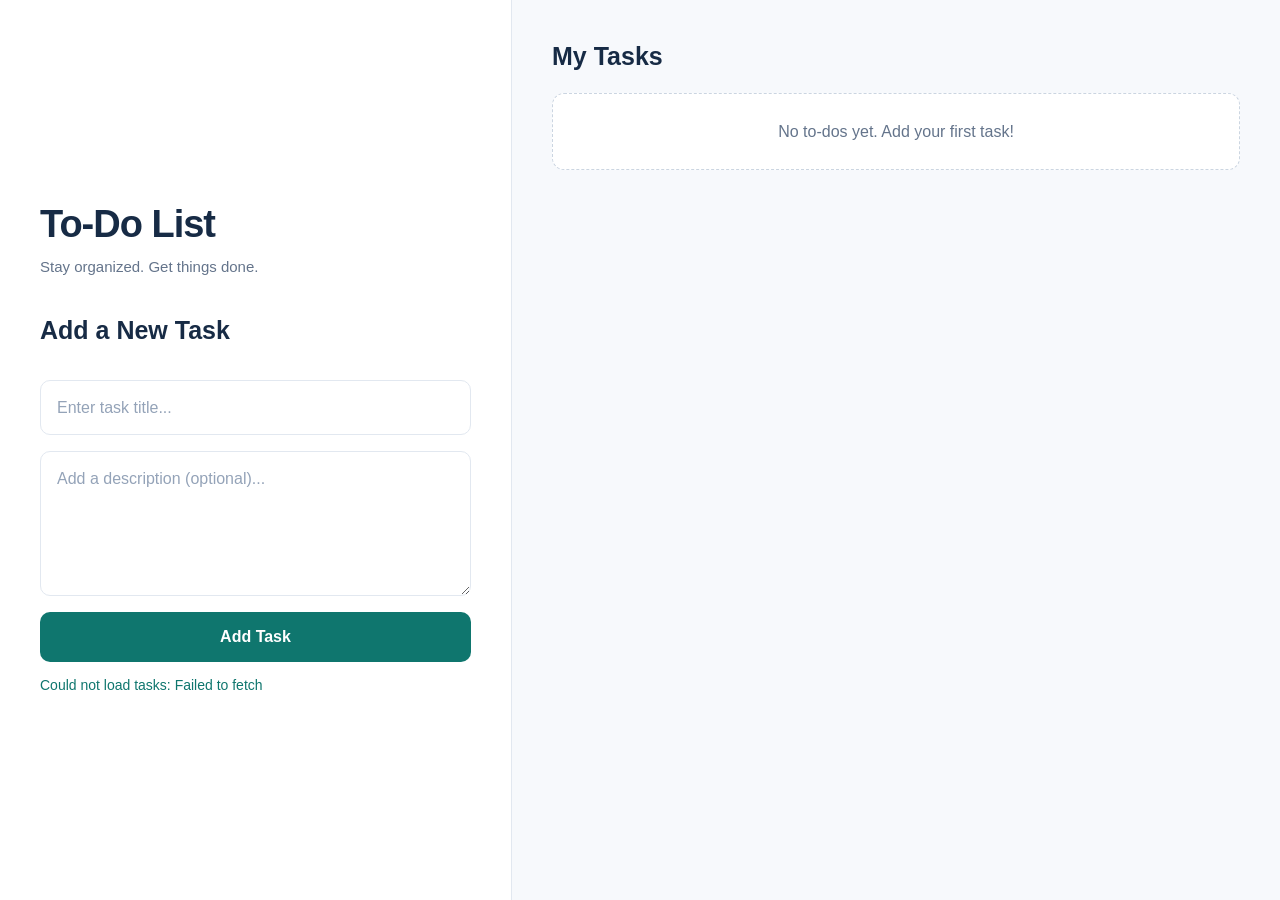
<file: index.html>
<!doctype html>
<html lang="en">
  <head>
    <meta charset="UTF-8" />
    <meta name="viewport" content="width=device-width, initial-scale=1.0" />
    <title>To-Do List</title>
    <link rel="stylesheet" href="style.css">
  </head>
  <body>
    <div class="app-layout">
      <!-- Left: 40% Add Task Panel -->
      <section class="form-panel">
        <h1>To-Do List</h1>
        <p class="subtitle">Stay organized. Get things done.</p>

        <h2>Add a New Task</h2>

        <form id="todo-form">
          <input
            id="title"
            type="text"
            placeholder="Enter task title..."
            required
          />

          <textarea
            id="description"
            placeholder="Add a description (optional)..."
          ></textarea>

          <button id="submit-button" type="submit">Add Task</button>
        </form>

        <p id="status-message" role="status" aria-live="polite"></p>
      </section>

      <!-- Right: 60% Task Grid -->
      <section class="tasks-panel">
        <h2>My Tasks</h2>

        <p id="empty-message">No to-dos yet. Add your first task!</p>

        <ul id="todo-list"></ul>
      </section>
    </div>

    <script src="script.js"></script>
  </body>
</html>
</file>
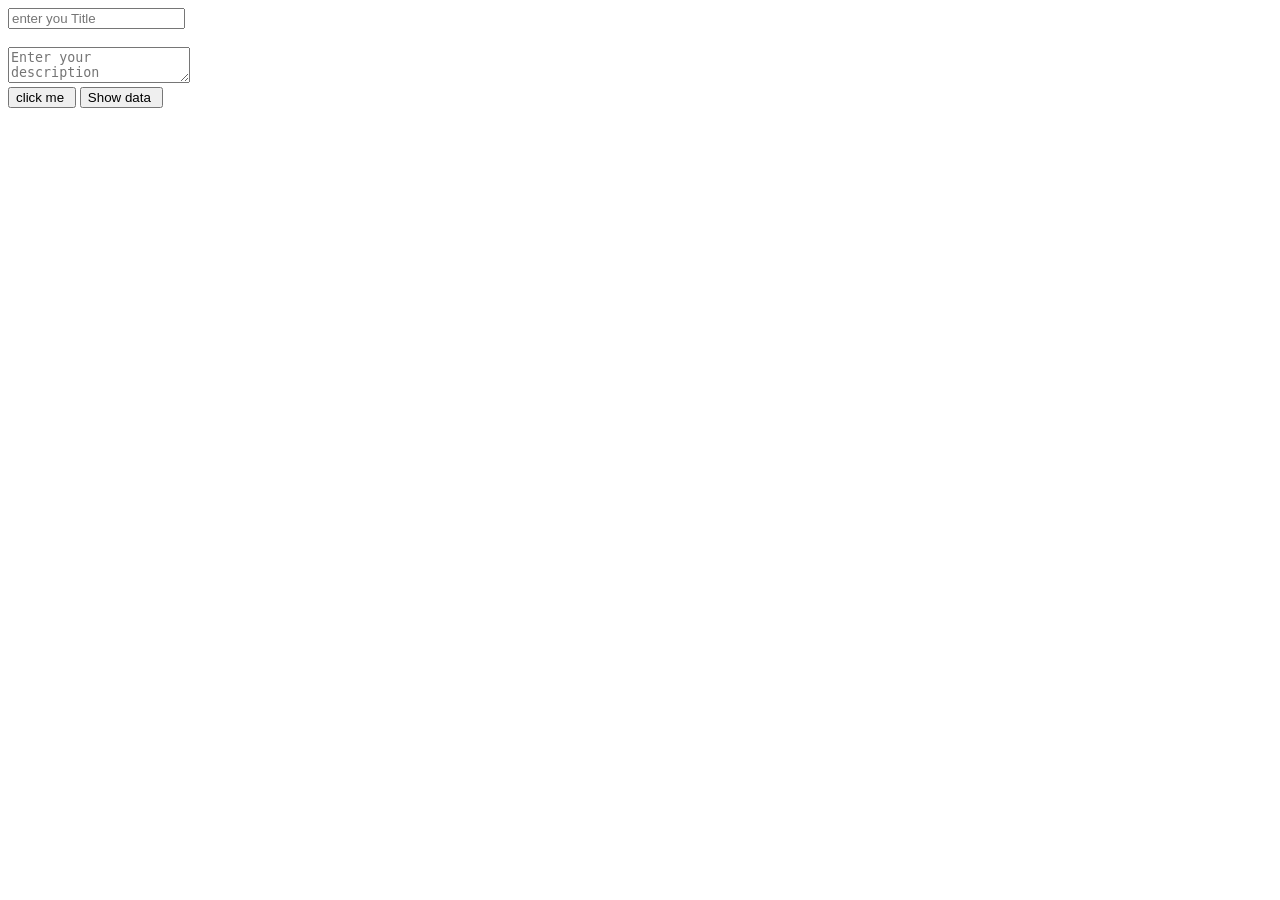
<file: demo.html>
<!doctype html>
<html lang="en">
  <head>
    <meta charset="UTF-8" />
    <meta name="viewport" content="width=device-width, initial-scale=1.0" />
    <title>Document</title>
  </head>
  <body>
    <input
      type="text"
      id="title"
      placeholder="enter you Title"
      required
    /><br /><br />
    <textarea
      name=""
      id="textarea"
      required
      placeholder="Enter your description"
    ></textarea>
    <br />
    <input type="button" value="click me " id="btn" />
    <input type="button" value="Show data " id="show" />
    <script src="demo.js"></script>
  </body>
</html>
</file>
<file: style.css>
/* ==============================
   1. Global Styles
================================= */

:root {
  --primary: #0f766e;
  --primary-dark: #115e59;
  --primary-light: #dff5f0;

  --background: #f3f6fb;
  --surface: #ffffff;

  --text: #172b45;
  --text-light: #64748b;

  --border: #e2e8f0;
  --danger: #dc2626;
  --danger-light: #fee2e2;

  --shadow: 0 8px 25px rgba(15, 23, 42, 0.06);
}

* {
  box-sizing: border-box;
  margin: 0;
  padding: 0;
}

html {
  min-height: 100%;
}

body {
  min-height: 100vh;
  font-family: Arial, Helvetica, sans-serif;
  background: var(--background);
  color: var(--text);
  line-height: 1.6;
}

/* ==============================
   2. Main Split Layout
   Left: 40%
   Right: 60%
================================= */

/* Add class="app-layout" to the main wrapper */
.app-layout {
  display: grid;
  grid-template-columns: 2fr 3fr;
  min-height: 100vh;
}

/* Left and right panels */
.form-panel,
.tasks-panel {
  min-width: 0;
  padding: 40px;
}

/* Left form panel */
.form-panel {
  display: flex;
  flex-direction: column;
  justify-content: center;
  background: #ffffff;
  border-right: 1px solid var(--border);
}

/* Right task panel */
.tasks-panel {
  background: #f7f9fc;
}

/* ==============================
   3. Page Headings
================================= */

h1 {
  margin-bottom: 8px;
  font-size: clamp(28px, 3vw, 38px);
  line-height: 1.2;
  letter-spacing: -1px;
  color: var(--text);
}

h2 {
  margin-bottom: 8px;
  font-size: 25px;
  line-height: 1.3;
}

h3 {
  font-size: 17px;
  line-height: 1.4;
  overflow-wrap: anywhere;
}

.subtitle {
  margin-bottom: 35px;
  color: var(--text-light);
  font-size: 15px;
}

/* ==============================
   4. Add Task Form
================================= */

#todo-form {
  display: flex;
  flex-direction: column;
  gap: 16px;
  width: 100%;
  margin-top: 25px;
}

#title,
#description {
  width: 100%;
  padding: 14px 16px;
  border: 1px solid var(--border);
  border-radius: 10px;
  background: var(--surface);
  color: var(--text);
  font: inherit;
  transition:
    border-color 0.2s ease,
    box-shadow 0.2s ease;
}

#title {
  min-height: 50px;
}

#description {
  min-height: 145px;
  resize: vertical;
}

#title::placeholder,
#description::placeholder {
  color: #94a3b8;
}

#title:focus,
#description:focus {
  outline: none;
  border-color: var(--primary);
  box-shadow: 0 0 0 4px rgba(15, 118, 110, 0.1);
}

/* Add Task button */
#submit-button {
  width: 100%;
  min-height: 50px;
  padding: 13px 20px;
  border: none;
  border-radius: 10px;
  background: var(--primary);
  color: white;
  font-size: 16px;
  font-weight: 700;
  cursor: pointer;
  transition:
    background 0.2s ease,
    transform 0.2s ease;
}

#submit-button:hover {
  background: var(--primary-dark);
  transform: translateY(-1px);
}

#submit-button:active {
  transform: translateY(0);
}

/* ==============================
   5. Status and Empty Messages
================================= */

#status-message {
  min-height: 24px;
  margin-top: 12px;
  color: var(--primary);
  font-size: 14px;
  overflow-wrap: anywhere;
}

#empty-message {
  margin-top: 20px;
  padding: 25px;
  border: 1px dashed #cbd5e1;
  border-radius: 12px;
  color: var(--text-light);
  text-align: center;
  background: white;
}

#empty-message[hidden] {
  display: none;
}

/* ==============================
   6. Tasks Grid
================================= */

#todo-list {
  display: grid;
  grid-template-columns: repeat(2, minmax(0, 1fr));
  align-content: start;
  gap: 18px;
  margin-top: 25px;
  padding: 0;
  list-style: none;
}

/* Individual task card */
#todo-list li {
  display: flex;
  flex-direction: column;
  align-items: stretch;
  min-width: 0;
  padding: 22px;
  border: 1px solid var(--border);
  border-radius: 14px;
  background: var(--surface);
  box-shadow: var(--shadow);
  transition:
    transform 0.2s ease,
    box-shadow 0.2s ease;
  animation: cardAppear 0.3s ease both;
}

#todo-list li:hover {
  transform: translateY(-3px);
  box-shadow: 0 12px 30px rgba(15, 23, 42, 0.09);
}

/* Task title */
#todo-list h3 {
  margin-bottom: 9px;
  color: var(--text);
  font-weight: 700;
}

/* Task description */
#todo-list li p {
  margin-bottom: 20px;
  color: var(--text-light);
  font-size: 14px;
  line-height: 1.6;
  overflow-wrap: anywhere;
  white-space: pre-wrap;
}

/* ==============================
   7. Edit and Delete Buttons
================================= */

#todo-list li button {
  min-height: 38px;
  padding: 9px 13px;
  border: none;
  border-radius: 8px;
  font-size: 13px;
  font-weight: 700;
  cursor: pointer;
  display: flex;
  transition:
    background 0.2s ease,
    transform 0.2s ease;
}

/* Edit button */
#todo-list li button:first-of-type {
  margin-top: auto;
  width: 30%;
  background: var(--primary-light);
  color: var(--primary-dark);
}

#todo-list li button:first-of-type:hover {
  background: #c5eee5;
}

/* Delete button */
#todo-list li button:last-of-type {
  margin-top: 8px;
  width: 30%;
  background: var(--danger-light);
  color: var(--danger);
}

#todo-list li button:last-of-type:hover {
  background: #fecaca;
}

#todo-list li button:active {
  transform: scale(0.98);
}

/* Keyboard accessibility */
button:focus-visible {
  outline: 3px solid rgba(15, 118, 110, 0.35);
  outline-offset: 3px;
}

/* ==============================
   8. Card Animation
================================= */

@keyframes cardAppear {
  from {
    opacity: 0;
    transform: translateY(8px);
  }

  to {
    opacity: 1;
    transform: translateY(0);
  }
}

/* ==============================
   9. Tablet Layout
================================= */

@media (max-width: 1000px) {
  .form-panel,
  .tasks-panel {
    padding: 28px;
  }

  #todo-list {
    grid-template-columns: 1fr;
  }
}

/* ==============================
   10. Mobile Layout
================================= */

@media (max-width: 700px) {
  .app-layout {
    grid-template-columns: 1fr;
  }

  .form-panel,
  .tasks-panel {
    padding: 24px 18px;
  }

  .form-panel {
    border-right: none;
    border-bottom: 1px solid var(--border);
  }

  #todo-list {
    grid-template-columns: 1fr;
  }

  h1 {
    font-size: 30px;
  }

  h2 {
    font-size: 23px;
  }
}

/* ==============================
   11. Reduced Motion Accessibility
================================= */

@media (prefers-reduced-motion: reduce) {
  *,
  *::before,
  *::after {
    animation-duration: 0.01ms !important;
    animation-iteration-count: 1 !important;
    transition-duration: 0.01ms !important;
    scroll-behavior: auto !important;
  }
}
</file>
